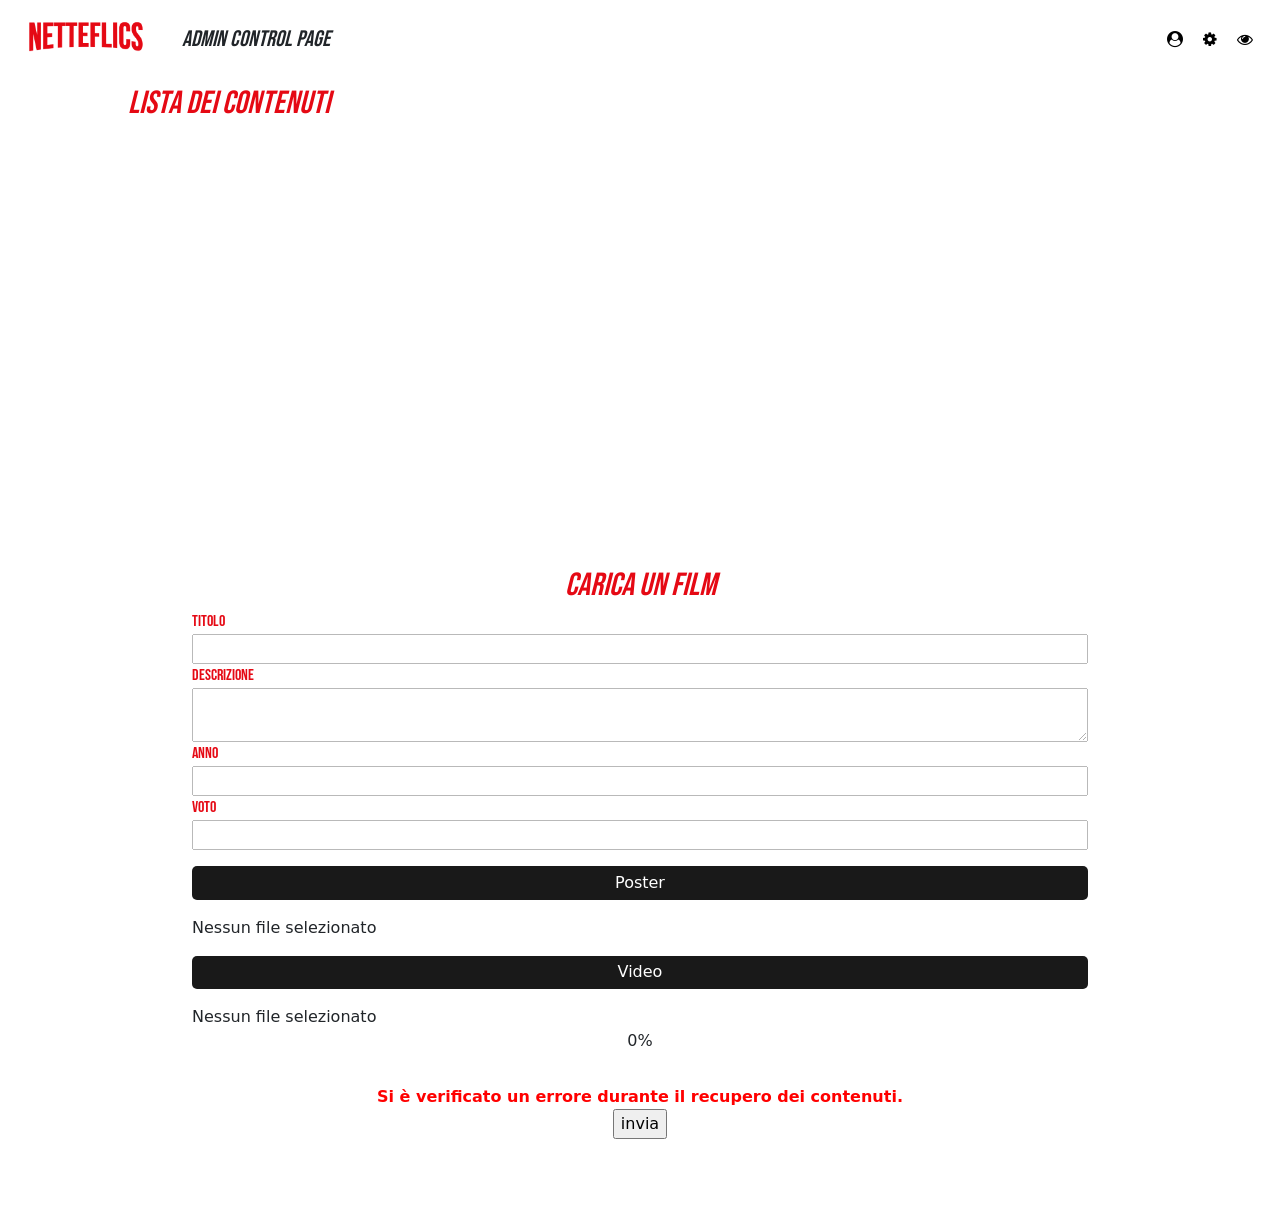
<file: elia e riccardo/progetto/main/admin/index.html>
<!DOCTYPE html>
<html lang="en">

<head>
    <meta charset="UTF-8">
    <meta name="viewport" content="width=device-width, initial-scale=1.0">

    <title>Admin control page</title>
    <!-- my -->
    <link rel="stylesheet" href="../css/admin.css">
    <!-- font-awesome -->
    <!-- <link rel="stylesheet" href="css/font-awesome-4.7.0/css/font-awesome.min.css"> -->
    <link rel="stylesheet" href="https://stackpath.bootstrapcdn.com/font-awesome/4.7.0/css/font-awesome.min.css" />

    <!-- google fonts -->
    <link rel="preconnect" href="https://fonts.googleapis.com">
    <link rel="preconnect" href="https://fonts.gstatic.com" crossorigin>
    <link
        href="https://fonts.googleapis.com/css2?family=Bebas+Neue&family=Nunito+Sans:ital,opsz,wght@0,6..12,200..1000;1,6..12,200..1000&family=Playfair+Display:ital,wght@0,400..900;1,400..900&family=Poppins:ital,wght@0,100;0,200;0,300;0,400;0,500;0,600;0,700;0,800;0,900;1,100;1,200;1,300;1,400;1,500;1,600;1,700;1,800;1,900&family=Public+Sans:ital,wght@0,100..900;1,100..900&display=swap"
        rel="stylesheet">

    <link href="https://cdn.jsdelivr.net/npm/bootstrap@5.3.3/dist/css/bootstrap.min.css" rel="stylesheet">
    <script src="https://cdn.jsdelivr.net/npm/bootstrap@5.3.3/dist/js/bootstrap.bundle.min.js"></script>

</head>

<body>
    <div class="wrapper">
        <header>
            <nav class="mynavbar">
                <div class="navbar-title">
                    <span class="navbar-logo">
                        <img src="../images/logo.svg">
                    </span>
                    <span class="navbar-text title italic netflix-font netflix-color">
                        Admin Control Page
                    </span>
                </div>
                <div class="navbar-buttons">
                    <div class="nav-button-list">
                        <a href="#" class="navbar-button">
                            <i class="fa fa-user-circle"></i>
                        </a>
                        <a href="#" class="navbar-button">
                            <i class="fa fa-cog"></i>
                        </a>
                        <a href="#" class="navbar-button">
                            <i class="fa fa-eye"></i>
                        </a>
                    </div>
                </div>
            </nav>
        </header>
        <section class="main">
            <div class="datasheet-container">
                <div class="content-table-title big-title netflix-font netflix-color italic">
                    Lista dei contenuti
                </div>
                <div class="content-wrapper">
                    <div class="content-table">
                        <!-- ajax result -->
                    </div>
                </div>
            </div>
            <div class="movie-form">
                <div class="form-title big-title netflix-font italic netflix-color">
                    Carica un film
                </div>
                <form action="upload-movie.php" id="uploadForm" method="post" enctype="multipart/form-data">
                    <div class="input-wrapper">
                        <label for="title" class="input-title">Titolo</label>
                        <input type="text" name="title" id="content-title" required>
                    </div>
                    <div class="input-wrapper">
                        <label for="description" class="input-title">Descrizione</label>
                        <textarea name="description" id="content-description"></textarea>
                    </div>
                    <div class="input-wrapper">
                        <label for="release_year" class="input-title">Anno</label>
                        <input type="number" name="release_year" id="content-release_year" min="1900" max="2100">
                    </div>
                    <div class="input-wrapper">
                        <label for="rating" class="input-title">Voto</label>
                        <input type="number" name="rating" id="content-rating" min="1" max="10" step="0.1">
                    </div>

                    <div class="input-wrapper">
                        <label for="content-poster" class="file-label">Poster</label>
                        <input type="file" name="poster-file" id="content-poster" accept="image/jpeg" required>
                        <span class="poster-name">Nessun file selezionato</span>
                    </div>
                    <div class="input-wrapper">
                        <label for="content-movie" class="file-label">Video</label>
                        <input type="file" name="movie-file" id="content-movie" accept="video/*" required>
                        <span class="movie-name">Nessun file selezionato</span>
                    </div>
                    <div class="progress-container">
                        <div id="progressBar" class="progress-bar">0%</div>
                    </div>
                    <p id="uploadStatus"></p>
                    <p id="uploadStatus"></p>
                    <div id="errorMessages" style="color: red; font-weight: bold; display: none;">
                        <!-- Gli errori verranno visualizzati qui -->
                    </div>
                    <input type="submit" value="invia">
                </form>
            </div>
        </section>
    </div>
    <footer>
    </footer>
</body>
<script src="script.js"></script>
<script src="https://code.jquery.com/jquery-3.6.0.min.js"></script>
<script>
    $(document).ready(function () {
        // Funzione per caricare la lista dei contenuti
        function loadContent() {
            $.ajax({
                url: 'get-content.php', // URL del file PHP che restituirà i contenuti
                method: 'GET',
                dataType: 'json',
                success: function (response) {
                    if (response.status === 'success') {
                        let contentTable = $('.content-table');
                        contentTable.empty(); // Pulisce la tabella esistente
                        // Creiamo la tabella per visualizzare i contenuti
                        let tableHTML = '<table class="table table-striped">';
                        tableHTML += '<thead class="netflix-font italic subtitle"><tr><th>Titolo</th><th>Descrizione</th><th>Anno</th><th>Voto</th><th>Azioni</th></tr></thead>';
                        tableHTML += '<tbody>';
                        // Loop attraverso i contenuti e crea le righe della tabella
                        $.each(response.data, function (index, content) {
                            tableHTML += '<tr>';
                            tableHTML += `<td class="netflix-font subtitle italic">${content.title}</td>`;
                            tableHTML += `<td>${content.description}</td>`;
                            tableHTML += `<td>${content.release_year}</td>`;
                            tableHTML += `<td>${content.rating}</td>`;
                            tableHTML += `<td class="netflix-font"><button class="btn btn-danger delete-content " data-id="${content.id}">Elimina</button></td>`;
                            tableHTML += '</tr>';
                        });

                        tableHTML += '</tbody></table>';
                        contentTable.html(tableHTML); // Inserisce la tabella nel DOM

                        // Aggiungi un gestore di eventi per il pulsante di eliminazione
                        $('.delete-content').on('click', function () {
                            let contentId = $(this).data('id');
                            deleteContent(contentId);
                        });
                    } else {
                        $('#errorMessages').show().text(response.message);
                    }
                },
                error: function () {
                    $('#errorMessages').show().text('Si è verificato un errore durante il recupero dei contenuti.');
                }
            });
        }
        // Funzione per eliminare un contenuto
        function deleteContent(contentId) {
            if (confirm('Sei sicuro di voler eliminare questo contenuto?')) {
                $.ajax({
                    url: 'delete-content.php', // URL del file PHP che gestisce l'eliminazione
                    method: 'POST',
                    data: { id: contentId },
                    success: function (response) {
                        if (response.status === 'success') {
                            loadContent(); // Ricarica i contenuti dopo l'eliminazione
                        } else {
                            $('#errorMessages').show().text(response.message);
                        }
                    },
                    error: function () {
                        $('#errorMessages').show().text('Si è verificato un errore durante l\'eliminazione del contenuto.');
                    }
                });
            }
        }

        // Carica i contenuti quando la pagina è pronta
        loadContent();
    });
</script>

</html>
</file>
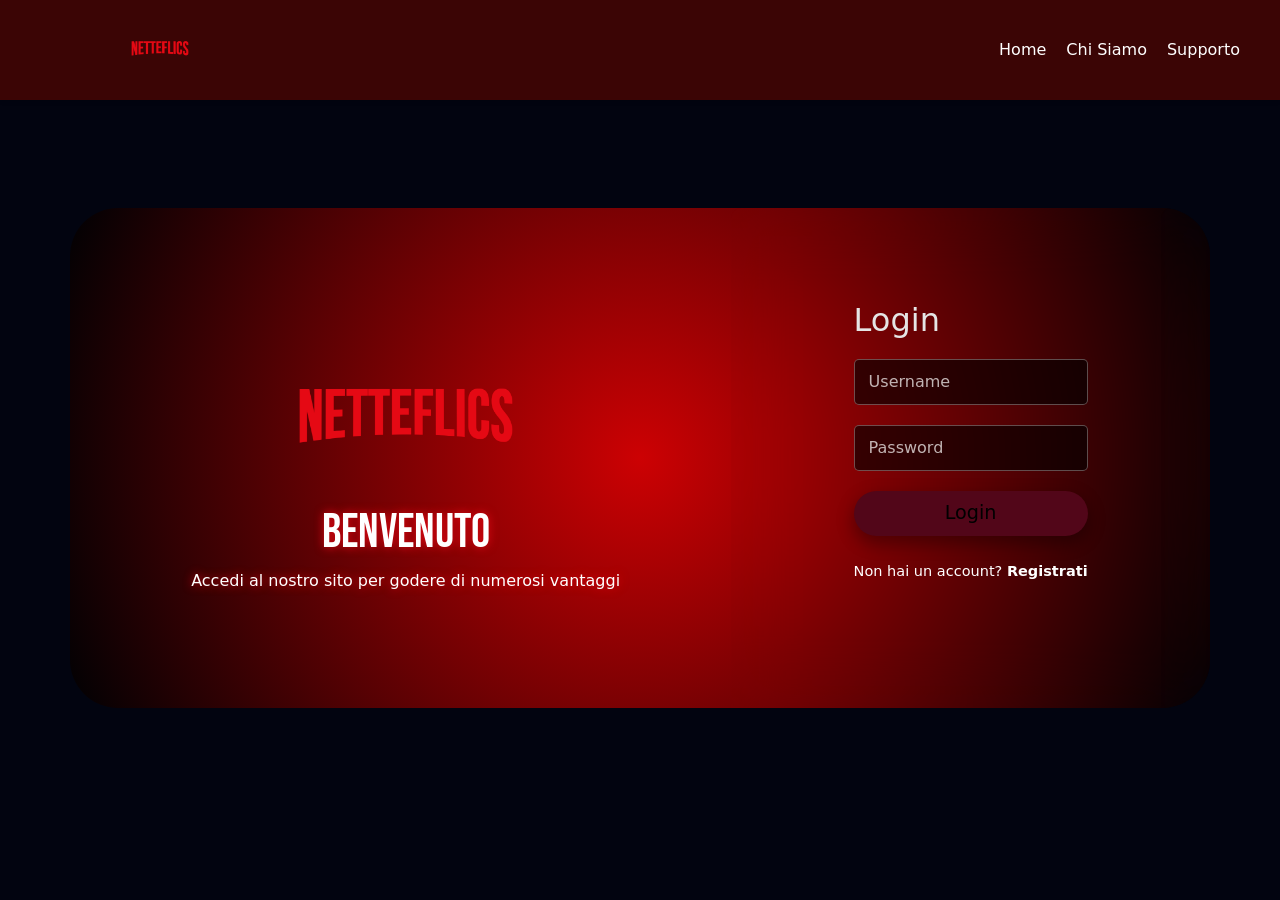
<file: elia e riccardo/progetto/main/form.html>
<head>
    <meta charset="UTF-8">
    <meta name="viewport" content="width=device-width, initial-scale=1.0">
    <title>Netteflics • Login</title>
    <link rel="stylesheet" href="css/Fstyle.css">

    <!-- font-awesome -->
    <!-- <link rel="stylesheet" href="css/font-awesome-4.7.0/css/font-awesome.min.css"> -->
    <link rel="stylesheet" href="https://stackpath.bootstrapcdn.com/font-awesome/4.7.0/css/font-awesome.min.css" />

    <!-- google fonts -->
    <link rel="preconnect" href="https://fonts.googleapis.com">
    <link rel="preconnect" href="https://fonts.gstatic.com" crossorigin>
    <link
        href="https://fonts.googleapis.com/css2?family=Bebas+Neue&family=Nunito+Sans:ital,opsz,wght@0,6..12,200..1000;1,6..12,200..1000&family=Playfair+Display:ital,wght@0,400..900;1,400..900&family=Poppins:ital,wght@0,100;0,200;0,300;0,400;0,500;0,600;0,700;0,800;0,900;1,100;1,200;1,300;1,400;1,500;1,600;1,700;1,800;1,900&family=Public+Sans:ital,wght@0,100..900;1,100..900&display=swap"
        rel="stylesheet">

    <link href="https://cdn.jsdelivr.net/npm/bootstrap@5.3.3/dist/css/bootstrap.min.css" rel="stylesheet">
    <script>
        // Funzione per ottenere i parametri dalla query string
        function getQueryParam(param) {
            const urlParams = new URLSearchParams(window.location.search);
            return urlParams.get(param);
        }

        // Mostra l'alert con gli errori al caricamento della pagina
        window.onload = function () {
            const errors = getQueryParam('errors');
            if (errors) {
                alert(errors.replace(/\n/g, '\n')); // Sostituisci '\n' con una nuova riga
            }
        };
    </script>
</head>
<body>
    <header class="header">
        <div class="contheader">
            <div class="logo-container">
                <img src="images/logo.svg" alt="logo" class="main-logo">
            </div>
            <nav class="nav-bar">
                <ul class="nav-list">
                    <li><a href="#home" class="nav-link">Home</a></li>
                    <li><a href="#chi-siamo" class="nav-link">Chi Siamo</a></li>
                    <li><a href="#supporto" class="nav-link">Supporto</a></li>
                </ul>
            </nav>
        </div>
    </header>
    <div class="container">
        <div class="content">
            <span class="logo-box">
                <img src="images/logo.svg">
            </span>
            <div class="text-sci">
                <div class="title">
                    Benvenuto
                </div>
                <div class="subtitle">
                    Accedi al nostro sito per godere di numerosi vantaggi 
                </div>
                
            </div>
        </div>

        <div class="lo-box">
            <div class="form-box login">
                <form action="backend/login.php" method="post">
                    <h2 style="justify-self: center;">Login</h2>
                    <div class="input-box">
                        <input type="text" required placeholder=" " name="username">
                        <label>Username</label>
                    </div>
                    <div class="input-box">
                        <input type="password" required placeholder=" " name="password">
                        <label>Password</label>
                    </div>

                    <button type="submit" class="button1">Login</button>

                    <div class="login-register">
                        <p>Non hai un account? <span class="register-link">Registrati</span></p>
                    </div>
                </form>
            </div>

            <div class="form-box register">
                <form action="backend/register.php" method="post">
                    <h2 style="justify-self: center;">Registrati</h2>
                    <div class="input-box">
                        <input name="nome" type="nome" required placeholder="">
                        <label>Nome</label>
                    </div>
                    <div class="input-box">
                        <input name="cognome" type="cognome" required placeholder="">
                        <label>Cognome</label>
                    </div>
                    <div class="input-box">
                        <input name="email" type="email" required placeholder="">
                        <label>Email</label>
                    </div>
                    <div class="input-box">
                        <input name="password" type="password" required placeholder="">
                        <label>Password</label>
                    </div>

                    <button type="submit" class="button1">Registrati</button>

                    <div class="login-register">
                        <p>Possiedi già un account? <span class="login-link">Effettua il login</span></p>
                    </div>
                </form>
            </div>
        </div>
    </div>
    <script src="form.js"></script>
    <footer>

    </footer>
</body>
</file>
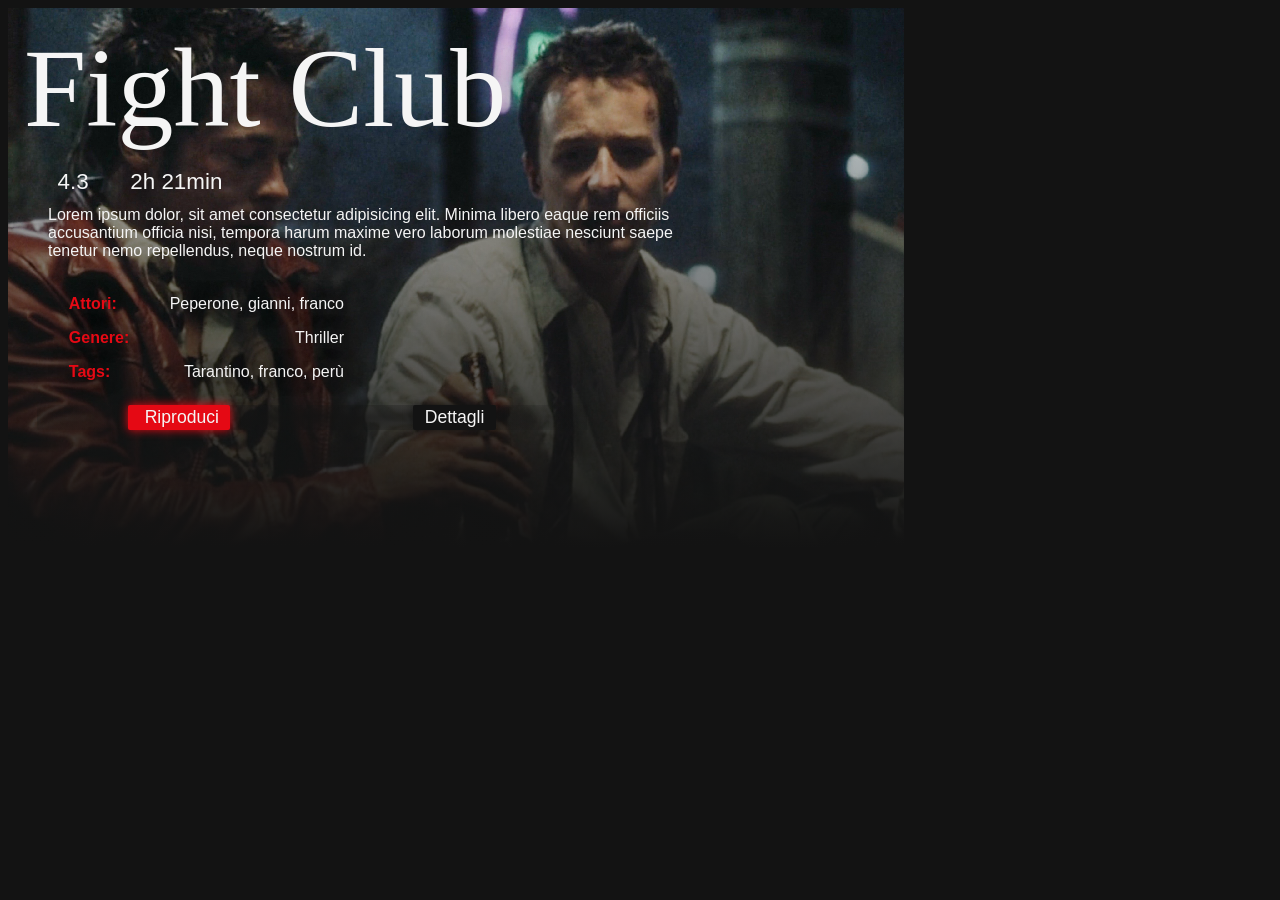
<file: elia e riccardo/progetto/main/images/movie-utility/main_poster.html>
<!DOCTYPE html>
<html lang="en">
<head>
    <meta charset="UTF-8">
    <meta name="viewport" content="width=device-width, initial-scale=1.0">
</head>
<body>
    <section class="main-poster">
        <div class="title-container">
            <div class="title">
                Fight Club
            </div>
            <div class="info">
                <span class="valutation">
                    <div class="valutation-vote">4.3</div>
                    <div class="valutation-duration">2h 21min</div>
                </span>
                <span class="description">
                    <div class="description-text">Lorem ipsum dolor, sit amet consectetur adipisicing elit. Minima libero eaque rem officiis accusantium officia nisi, tempora harum maxime vero laborum molestiae nesciunt saepe tenetur nemo repellendus, neque nostrum id.</div>
                    <div class="description-table">
                        <div class="description-row">
                            <div class="description-row-title">Attori:</div>
                            <div class="description-row-content">Peperone, gianni, franco</div>
                        </div>
                        <div class="description-row">
                            <div class="description-row-title">Genere:</div>
                            <div class="description-row-content">Thriller</div>
                        </div>
                        <div class="description-row">
                            <div class="description-row-title">Tags:</div>
                            <div class="description-row-content">Tarantino, franco, perù</div>
                        </div>
                    </div>
                </span>
                <div class="buttons-group">
                    <a class="play-button">
                        <i class="fa-solid fa-play"></i>
                        Riproduci
                    </a>
                    <a class="dettails-button">
                        Dettagli
                    </a>
                </div>
            </div>
        </div>
    </section>
</body>
<style>
    body{
        background-color: #131313;
    }
    section.main-poster{
        height:60vh;
        width:70vw;
        background: linear-gradient(180deg, rgba(19,19,19,0) 0%, rgba(19,19,19,1) 100%), url('main-poster.jpg') no-repeat center;
    }
    .title-container{
        color:whitesmoke;
        width:80%;
    }
    .title-container .title{
        font-family:Cambria, Cochin, Georgia, Times, 'Times New Roman', serif;
        font-size:7rem;
        padding:1rem;
    }
    .title-container .info{
        display:flex;
        flex-direction: column;
        justify-content: space-between;
        align-items: start;
        padding-left:1.8rem;
        font-family:'Segoe UI', Tahoma, Geneva, Verdana, sans-serif;
    }
    .title-container .info .valutation{
        display:flex;
        flex-direction: row;
        justify-content: space-around;
        width:30%;
        font-size:1.4rem;
        text-transform: lowercase;
        
    }
    .title-container .info .duration{
        font-size: 1.2rem;
    }
    .title-container .info .description{
        display:flex;
        flex-direction:column;
    }
    .title-container .info .description .description-text{
        max-width:100%;
        text-justify: distribute;
        margin:0.7rem;
    }
    .title-container .info .description .description-table{
        display:flex;
        flex-direction: column;
        flex:1;
        width:100%;
        justify-content: center;
        margin:1.5rem 0rem 1.5rem 2rem ;
        gap:1rem;
    }
    .title-container .info .description .description-table .description-row{
        display:flex;
        flex-direction:row;
        gap:1.4rem;
        justify-content: baseline;
        max-width:40%;
        text-shadow: #131313 0px 0px 20px;
        
    }
    .title-container .info .description .description-table .description-row .description-row-title{
        font-weight: 700;  
        flex:1;
        color: #E50914;
    }
    .title-container .info .description .description-table .description-row .description-text{
        flex:1;
    }
    .title-container .info .buttons-group{
        display:flex;
        width:80%;
        justify-content: space-around;
        background: radial-gradient(rgba(19,19,19,0.7) 0%, rgba(19,19,19,0.1) 100% );
    }
    .title-container .info .buttons-group .play-button{
        padding:0.1rem 0.7rem 0.1rem 0.7rem;
        background-color: #E50914;
        border-radius:2px;
        display:flex;
        justify-content: space-between;
        gap:5px;
        box-shadow: #E50914 0 0 10px;
        font-size:1.1rem;
        cursor:pointer;
        transition-duration: 0.25s;
    }
    .title-container .info .buttons-group .play-button:hover{
        padding:0.2rem 0.9rem 0.2rem 0.9rem;
    }
    .title-container .info .buttons-group .dettails-button{
        cursor:pointer;
        padding:0.1rem 0.7rem 0.1rem 0.7rem;
        background-color: #131313;
        border-radius:2px;
        box-shadow: #131313 0 0 10px;
        font-size:1.1rem;
        transition-duration: 0.25s;
    }
    .title-container .info .buttons-group .dettails-button:hover{
        padding:0.2rem 0.9rem 0.2rem 0.9rem;
    }
</style>
</html>
</file>
<file: elia e riccardo/progetto/main/css/admin.css>
body{
    padding-bottom:10vh;
}

header {
    justify-content: center;
    align-items: center;
}

header .mynavbar {
    position: sticky;
    display: flex;
    flex-direction: row;
    justify-content: space-between;
    align-items: center;
    min-height: 5rem;
    padding: 0 0.4rem 0 0.4rem;
}

.mynavbar .navbar-title {
    display: flex;
    justify-content: start;
    align-items: center;
    gap: 1rem;
    flex: 1;
    max-width: 50%;
}

.mynavbar .navbar-title img {
    max-height: 80px;
    aspect-ratio: 20/10;
    object-fit: cover;
}

.navbar-buttons {
    width: 50%;
    display: flex;
    justify-content: end;
}

.nav-button-list {
    display: flex;
    flex-direction: row;
    justify-content: space-evenly;
    min-width: 20%;
    height: 2rem;
    align-items: center;
}
section.main{
    display:flex;
    flex-direction: column;
    justify-content: center;
    align-items: center;
    gap:2rem;
}   
.datasheet-container{
    min-height:50vh;
    width:80%;
}
.datasheet-container .content-wrapper{
    overflow-y:scroll;
    overflow-x: hidden; 
    max-height:50vh;
}

.movie-form {
    display: flex;
    flex-direction: column;
    justify-content: center;
    align-items: center;
    width: 100%;
    align-content: center;
}

.movie-form form {
    display: flex;
    justify-content: space-between;
    flex-direction: column;
    align-items: center;
    width: 100%;
}
.movie-form form .input-wrapper{
    width:70%;
    min-width: 30%;
    display:flex;
    flex-direction: column;
    justify-content: space-between;
    transition: all 0.2s ease-in-out;
}
.movie-form form .input-wrapper label.input-title {
    font-size: 1rem;
    font-family: "Bebas Neue", serif;
    color:#E50914;
    transition: all 0.2s ease-in-out;
}
.movie-form form .input-wrapper:hover label.input-title{
    opacity:0;
    transform: scale(0.8);
    transform: translateY(2rem);
    color:black;
}

.movie-form form .input-wrapper input, .movie-form form .input-wrapper textarea{
    transition: all 0.2s ease-in-out;
    opacity:0.5;
}
.input-wrapper input[type="file"] {
    display: none;
}
.input-wrapper .file-label {
    background-color:#191919;
    color:white;
    margin:1rem 0;
    padding:0.3rem 0;
    border-radius: 5px;
    font-size: 1rem;
    cursor: pointer;
    text-align: center;
    display: inline-block;
    transition: all 0.2s ease-in-out;
}
.input-wrapper .file-label:hover {
    background-color: #E50914;
    transform: scale(1.005);
}
.input-wrapper .file-name {
    display: block;
    margin-top: 0.5rem;
    font-size: 0.9rem;
}
.movie-form form .input-wrapper:hover input, .movie-form form .input-wrapper:hover textarea{
    opacity:1;
    transform: scale(1.005);
}
.big-title{
    font-weight: 400;
    font-size: 2rem;
}
.title {
    font-weight: 400;
    font-size: 1.4rem;
}
.subtitle{
    font-weight: 200;
    font-size:1.2rem;
}
.italic {
    font-style: italic;
}

.netflix-font {
    font-family: "Bebas Neue", serif;
}

.netflix-color {
    color: #E50914;
}

a.navbar-button {
    text-decoration: none;
    color: black;
}

::-webkit-scrollbar {
    width: 10px;
}

::-webkit-scrollbar-track {
    background: #323232;
}

::-webkit-scrollbar-thumb {
    background: #E50914;
}
</file>
<file: elia e riccardo/progetto/main/css/Fstyle.css>
body {
    display: flex;
    justify-content: center;
    align-content: center;
    background-color: #020410 !important;
    background-size: cover;
}
.text-sci{
    display: flex;
    flex-direction: column;
    justify-content: center;
    align-items: center;
    color:#ffffff;
    text-shadow: #E50914 0 0 10px;
}
.title{
    font-family: "Bebas Neue", serif;
    font-weight: 400;
    font-size:3rem;
}
.subtitle{
    font-size:1rem;
}
.logo-box{
    width:100%;
    align-content: center;
    display:flex;
    justify-content: center;
    text-shadow:#131313 0 0 20px;
}
.logo-box img{
    align-self: center;
    width:300px;
    object-fit:cover;
    object-position: 100% 50%;
    height:150px;
    
}
.header {
    background-color: #3b0505; 
    color: white;
    position: fixed; 
    top: 0;
    left: 0;
    width: 100%; 
    z-index: 1000; 
    display: flex;
    align-items: center;
    padding: 10px 20px;
    box-shadow: 0 2px 4px rgba(0, 0, 0, 0.1);
}

.contheader {
    display: flex;
    align-items: center;
    justify-content: space-between;
    width: 100%;
    max-width: 1200px;
    margin: 0 auto;
}

.logo {
    font-size: 1.5rem;
    font-weight: bold;
}

.nav-bar {
    display: flex;
}

.nav-list {
    list-style: none;
    display: flex;
    gap: 20px;
    margin: 0;
    padding: 0;
}

.nav-link {
    text-decoration: none;
    color: white;
    font-size: 1rem;
    transition: color 0.3s ease;
}

.nav-link:hover {
    color: #ff5722;
}

.button1{
    width: 100%;
    height: 45px;
    background: #520619;
    border: none;
    outline: none;
    border-radius: 4rem;
    cursor: pointer;
    font-size: 1.2rem;
    box-shadow: 0 8px 16px 0 rgba(0,0,0,0.2), 0 6px 20px 0 rgba(0,0,0,0.19);
}

.input-box {
    position: relative;
    margin: 20px 0;
    width: 100%;
    max-width: 400px;
}

.input-box input {
    width: 100%;
    padding: 10px 15px;
    font-size: 16px;
    color: #ffffff;
    background: rgba(0, 0, 0, 0.6); 
    border: 1px solid rgba(255, 255, 255, 0.3); 
    border-radius: 5px;
    outline: none;
    transition: border 0.3s ease, box-shadow 0.3s ease;
}

.input-box input:focus {
    border: 1px solid rgba(255, 255, 255, 0.6); 
    box-shadow: 0 0 5px rgba(255, 255, 255, 0.4); 
}

.input-box label {
    position: absolute;
    top: 50%;
    left: 15px;
    transform: translateY(-50%);
    font-size: 16px;
    color: rgba(255, 255, 255, 0.7);
    pointer-events: none;
    transition: all 0.3s ease;
}

.input-box input:focus + label,
.input-box input:not(:placeholder-shown) + label {
    top: 5px;
    left: 10px;
    font-size: 12px;
    color: rgba(255, 255, 255, 0.9);
}

.content h1 {
    align-self: center;
    justify-self: center;
    font-size: 3rem;
}

.container{
    position: absolute;
    align-content: center;
    justify-content: space-around;
    overflow: hidden;
    top: 50%;
    left: 50%;
    transform: translate(-50%, -50%);
    background: radial-gradient(circle, rgba(255, 0, 0, 0.8), rgba(0, 0, 0, 0.8));
    background-size: cover;
    background-position: center;
    width: 75%;
    height: 500px;
    border-radius: 3rem;
    margin-top: 0.5rem;
}

.container .content{
    display:flex;
    flex-direction: column;
    align-content: center;
    width: 58%;
    border-color: aliceblue;
    margin-top: 1.5rem;
}

.container .lo-box{
    position: absolute;
    top: 0;
    right: 0;
    width: calc(100% - 58%);
    height: 100%;
}

.lo-box .form-box{
    position: absolute;
    display: flex;
    justify-content: center;
    align-items: center;
    width: 100%;
    height: 100%;
    background: transparent;
    backdrop-filter: blur(30px);
    border-top-right-radius: 10px;
    border-top-left-radius: 10px;
    color: #e5e5e5;
    transition: transform .6s ease;
}

.lo-box .form-box.login{
    transform: translateX(0);
    
    transition-delay: 0.2s;
    
}
/*il js passa da sopra a sotto in queste*/
.lo-box.active .form-box.login{
    transform: translateX(430px);
    transition-delay: 0s;
}

.lo-box .form-box.register{
    transform: translateX(430px);
    /* transition: trasform 0.5s ease; */
    transition-delay: 0s;
}

.lo-box.active .form-box.register{
    transform: translateX(0);
    /* transition: transform .6s ease; */
    transition-delay: 0.2s;
}

.main-logo {
    height: 5rem;  
    aspect-ratio: 30 / 10;
    object-fit: scale-down;
    transition-duration: 0.5s;
    cursor: pointer;
}

.main-logo:hover{
   height: 6rem;
}

.lo-box .login-register{
    font-size: 14.5px;
    font-weight: 500;
    text-align: center;
    margin-top: 25px;
    color:white;
}

.login-register p span{
    cursor:pointer;
    font-weight: 600;
    text-decoration: none;
}

.login-register p span:hover{
    text-decoration: underline;
    color: #E50914;
}
</file>
